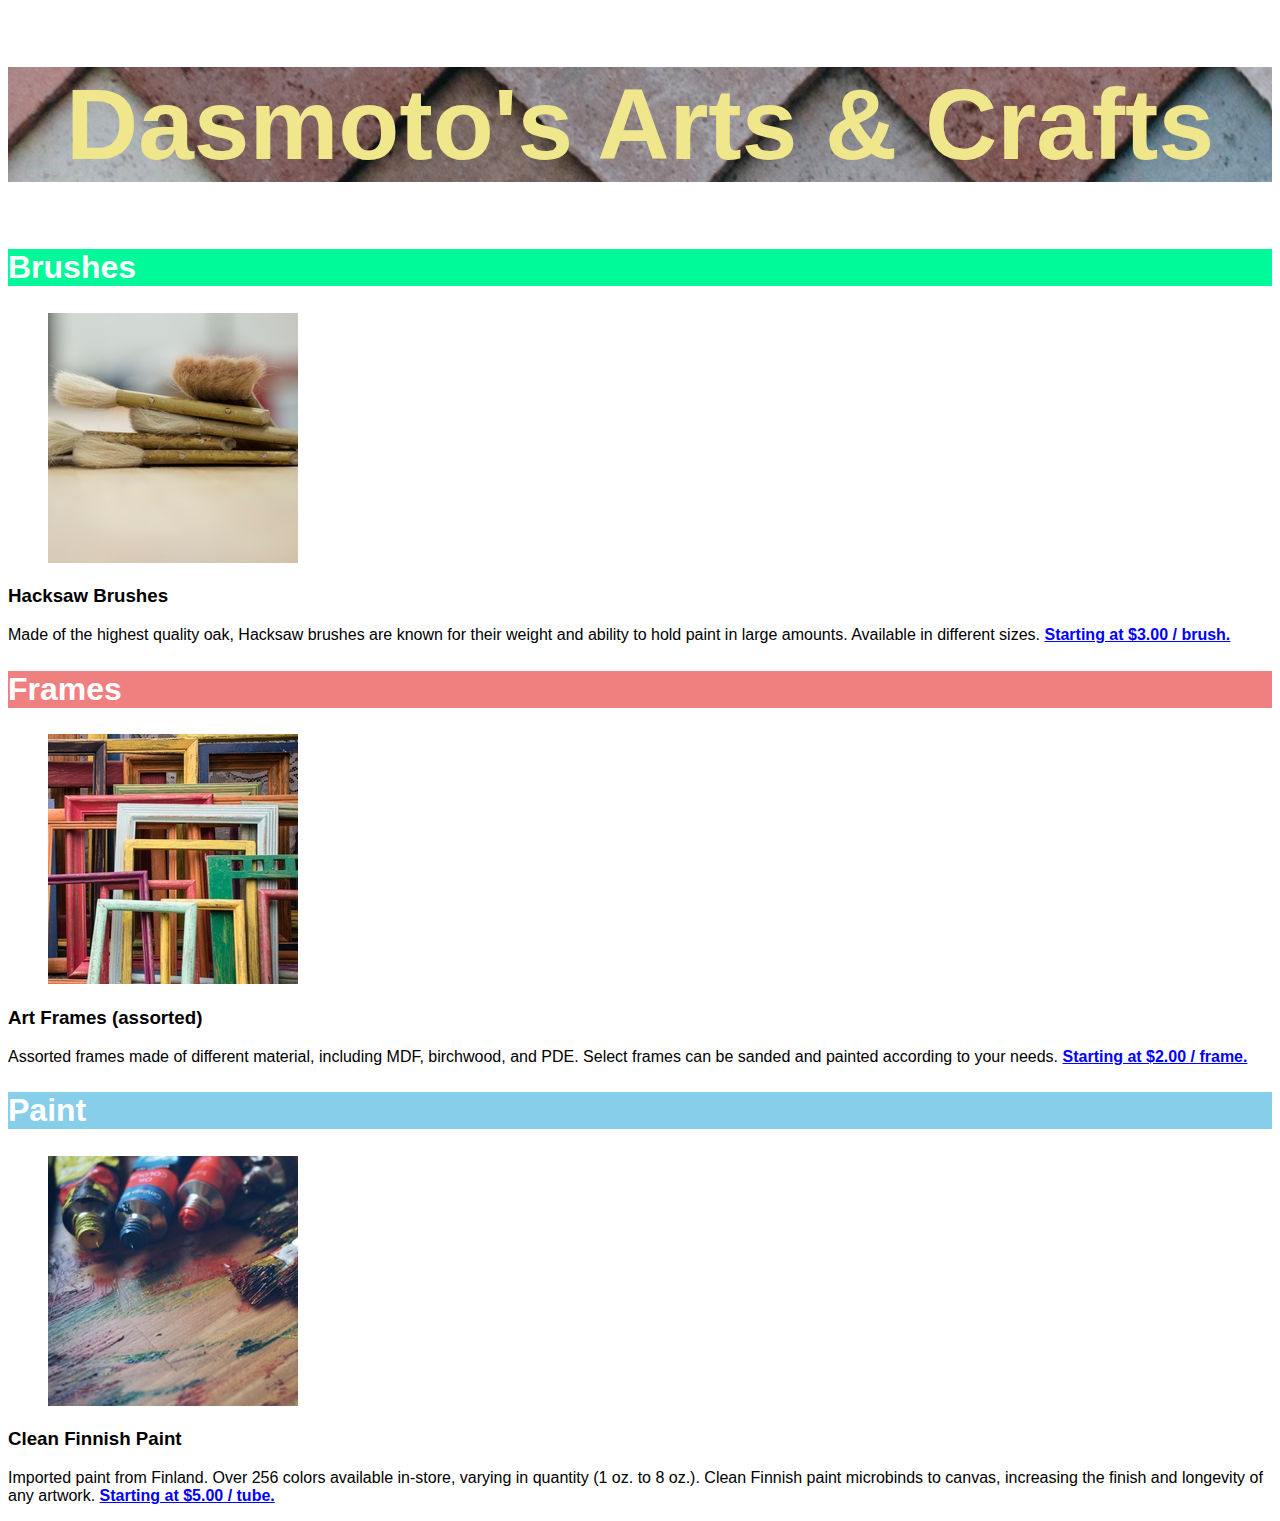
<file: projects/Dasmoto's Arts & Crafts/index.html>
<!DOCTYPE html>
<html lang="en">
<head>
    <meta charset="UTF-8">
    <meta name="viewport" content="width=device-width, initial-scale=1.0">
    <title>Dasmoto's Arts & Crafts</title>
    <link rel="stylesheet" type="text/css" href="./resources/css/index.css">
</head>
<body>
    <header>
        <h1>Dasmoto's Arts & Crafts</h1>
    </header>
    <section class="product" id="brushes">
        <h2>Brushes</h2>
        <article>
            <figure>
                <img src="./resources/images/hacksaw.jpeg" alt="Hacksaw Brushes">
            </figure>
            <h3>Hacksaw Brushes</h3>
            <p>Made of the highest quality oak, Hacksaw brushes are known for their weight and ability to hold paint in large amounts. Available in different sizes. <a href="" class="product-link">Starting at $3.00 / brush.</a></p>
        </article>
    </section>
    <section class="product" id="frames">
        <h2>Frames</h2>
        <article>
            <figure>
                <img src="./resources/images/frames.jpeg" alt="Assorted Art Frames">
            </figure>
            <h3>Art Frames (assorted)</h3>
            <p>Assorted frames made of different material, including MDF, birchwood, and PDE. Select frames can be sanded and painted according to your needs. <a href="" class="product-link">Starting at $2.00 / frame.</a></p>
        </article>
    </section>
    <section class="product" id="paint">
        <h2>Paint</h2>
        <article>
            <figure>
                <img src="./resources/images/finnish.jpeg" alt="Finnish Paints">
            </figure>
            <h3>Clean Finnish Paint</h3>
            <p>Imported paint from Finland. Over 256 colors available in-store, varying in quantity (1 oz. to 8 oz.). Clean Finnish paint microbinds to canvas, increasing the finish and longevity of any artwork. <a href="" class="product-link">Starting at $5.00 / tube.</a></p>
        </article>
    </section>
</body>
</html>
</file>
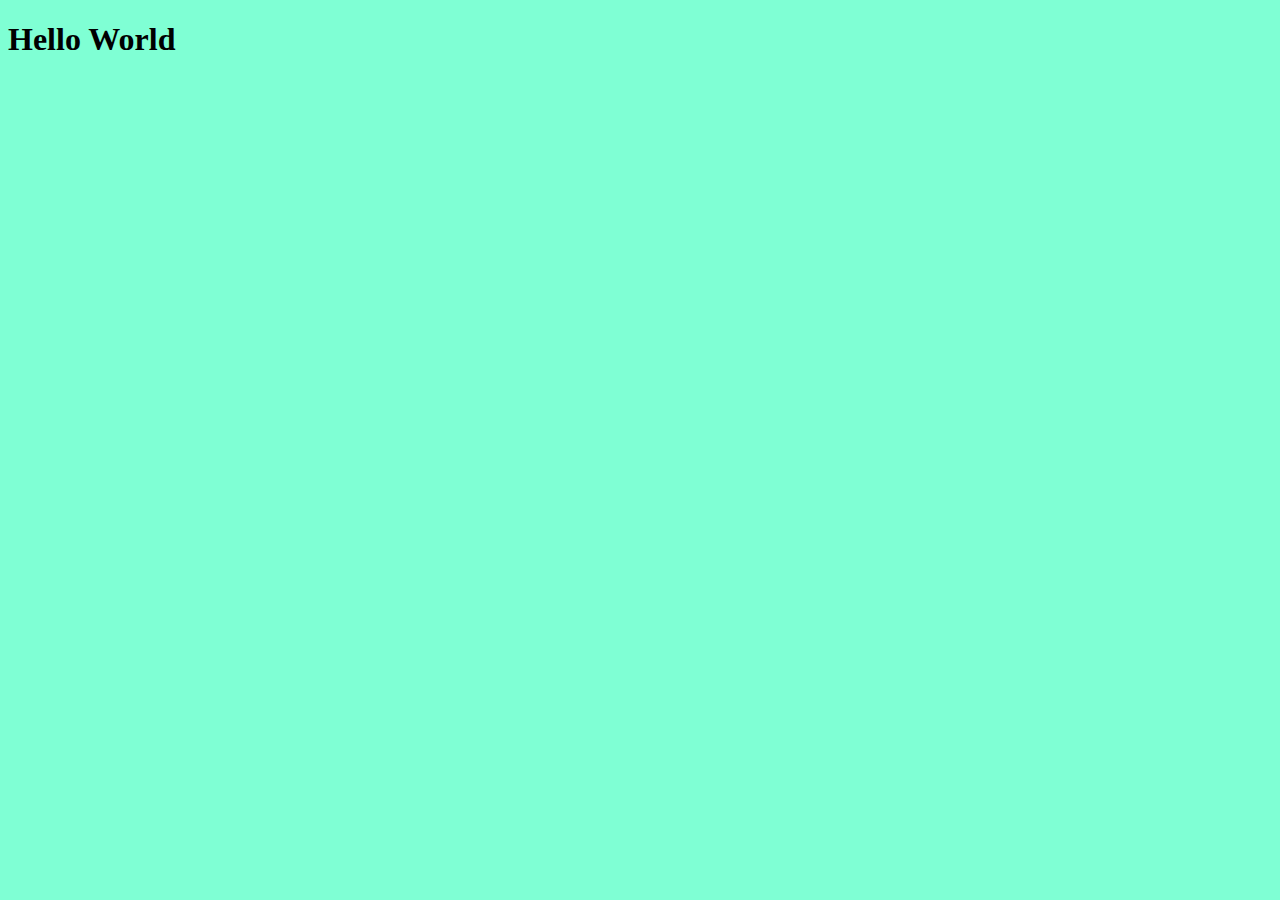
<file: projects/HelloWorld/index.html>
<!DOCTYPE html>
<html> 
  <head>
    <title>Hello World</title>
    <link rel="stylesheet" type="text/css" href="./resources/css/index.css">
  </head>

  <body> 
    <h1>Hello World</h1> 
  </body>
</html>
</file>
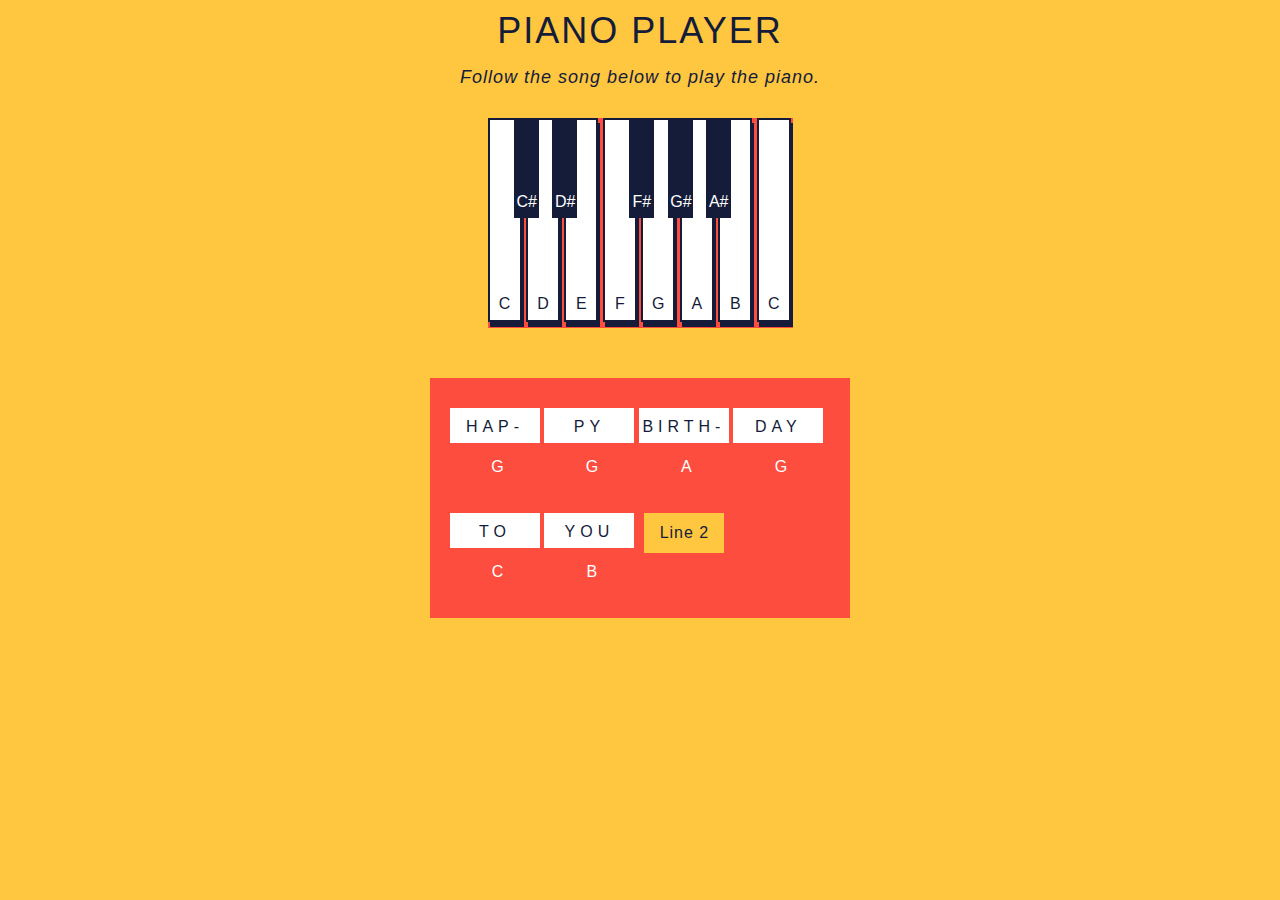
<file: projects/PianoKeys/index.html>
<!DOCTYPE html>
<html lang="en" >

<head>
  <meta charset="UTF-8">
  <link rel="stylesheet" href="style.css">
</head>

<body>
  <p class='title'>Piano Player</p>
  <p id='demo'>Follow the song below to play  the piano.</p>
  <section class="piano">
    <section id='c-key' class="key">
      <section class='keynote'>C</section>
    </section>
    <section id='c-sharp-key' class="black-key">
      <section class='black-keynote'>C#</section>
    </section>
    <section id='d-key' class="key">
      <section class='keynote'>D</section>
    </section>
    <section id='d-sharp-key' class="black-key">
      <section class='black-keynote'>D#</section>
    </section>
    <section id='e-key' class="key">
      <section class='keynote'>E</section>
    </section>
    <section id='f-key' class="key">
      <section class='keynote'>F</section>
    </section>
    <section id='f-sharp-key' class="black-key">
      <section class='black-keynote'>F#</section>
    </section>
    <section id='g-key' class="key">
      <section class='keynote'>G</section>
    </section>
    <section id='g-sharp-key' class="black-key">
      <section class='black-keynote'>G#</section>
    </section>
    <section id='a-key' class="key">
      <section class='keynote'>A</section>
    </section>
    <section id='a-sharp-key' class="black-key">
      <section class='black-keynote'>A#</section>
    </section>
    <section id='b-key' class="key">
      <section class='keynote'>B</section>
    </section>
    <section id='high-c-key' class="key">
      <div class='keynote'>C</div>
    </section>
  </section>

  <section id='lyrics'>
    <section id='column-one'>
      <section id="word-one">HAP-</section>
      <section id="letter-note-one">G</section>
    </section>
    <section id='column-two'>
      <section id="word-two">PY</section>
      <section id="letter-note-two">G</section>
    </section>
    <section id='column-three'>
      <section id="word-three">BIRTH-</section>
      <section id="letter-note-three">A</section>
    </section>
    <section id='column-four'>
      <section id="word-four">DAY</section>
      <section id="letter-note-four">G</section>
    </section>
    <section id='column-five'>
      <section id="word-five">TO</section>
      <section id="letter-note-five">C</section>
    </section>
    <section id='column-six'>
      <section id="word-six">YOU</section>
      <section id="letter-note-six">B</section>
    </section>
    <section id='column-optional' class='column-optional'>
      <section id="word-optional">END</section>
      <section id="letter-note-optional">A</section>
    </section>

    <button id="first-next-line">Line 2</button>
    <button id="second-next-line">Line 3</button>
    <button id="third-next-line">Line 4</button>
    <button id="fourth-next-line">Reset</button>
  </section>

  <script  src="main.js"></script>

</body>
</html>
</file>
<file: projects/Dasmoto's Arts & Crafts/resources/css/index.css>
body {
    font-family: Helvetica;
}

header {
    text-align: center;   
    background-image: url('../images/pattern.jpeg');
}

header h1{
    font-size: 100px;
    font-weight: bold;
    color: khaki;
}

.product h2 {
    font-size: 32px;
    font-weight: bold;
    color: white;
}

.product-link {
    font-weight: bold;
    color: blue;
}

#brushes h2 {
    background-color: mediumspringgreen;
}

#frames h2 {
    background-color: lightcoral;
}

#paint h2 {
    background-color: skyblue;
}
</file>
<file: projects/HelloWorld/resources/css/index.css>
body {
    background-color: aquamarine;
}
</file>
<file: projects/PianoKeys/style.css>
body{
    margin: 0;
    padding: 0;
    font-family: sans-serif;
    background: #ffc63f;
  }
  .title{
    font-size: 36px;
    margin-top: 10px;
    margin-bottom: 0px;
    padding: 0;
    color: #141c3a;
    text-transform: uppercase;
    letter-spacing: 2px;
    text-align: center;
  }
  #demo{
    text-align: center;
    font-size: 18px;
    margin-top: 15px;
    color: #141c3a;
    letter-spacing: 1px;
    font-style: italic;
  }
  .piano{
    width: 305px;
    height: 210px;
    display: block;
    margin: 0 auto;
    background-color: #fd4d3f;
    margin-top: 30px;
  }
  .key{
    width: 30px;
    height: 200px;
    display: inline-block;
    border: solid #141c3a 2px;
    box-shadow: 2px 5px;
    background-color: white;
    color: #141c3a;
  }
  .black-key{
    width: 25px;
    height: 100px;
    display: inline-block;
    background-color: #141c3a;
    color: white;
    position: absolute;
    margin-left: -12px;
    padding: 0px;
  }
  .keynote{
    width: 20px;
    height: 20px;
    text-align: center;
    display: block;
    margin: 0 auto;
    margin-top: 175px;
    color: #141c3a;
  }
  .black-keynote{
    width: 20px;
    height: 20px;
    text-align: center;
    display: block;
    margin: 0 auto;
    margin-top: 75px;
  }
  #lyrics{
    width: 400px;
    height: 240px;
    display: block;
    margin: 0 auto;
    padding-left: 20px;
    margin-top: 50px;
    background-color: #fd4d3f;
  }
  #column-one, #column-two, #column-three, #column-four, #column-five, #column-six, #column-optional{
    width: 90px;
    display: inline-block;
    text-align: center;
    margin-top: 30px;
  }
  #column-optional{
    display: none;
  }
  #word-one, #word-two, #word-three, #word-four, #word-five, #word-six, #word-optional{
    background-color: white;
    width: 90px;
    height: 25px;
    padding-top: 10px;
    letter-spacing: 5px;
    color: #141c3a;
  }
  #letter-note-one, #letter-note-two, #letter-note-three, #letter-note-four, #letter-note-five, #letter-note-six, #letter-note-optional{
    color: white;
    width: 25px;
    height: 25px;
    margin-top: 15px;
    margin-left: 35px;
  }
  #first-next-line, #second-next-line, #third-next-line, #fourth-next-line{
    width: 80px;
    height: 40px;
    font-size: 16px;
    position: absolute;
    margin-top: 30px;
    margin-left: 10px;
    border: none;
    background-color: #ffc63f;
    color: #141c3a;
    letter-spacing: 1px;
    cursor: pointer;
  }
</file>
